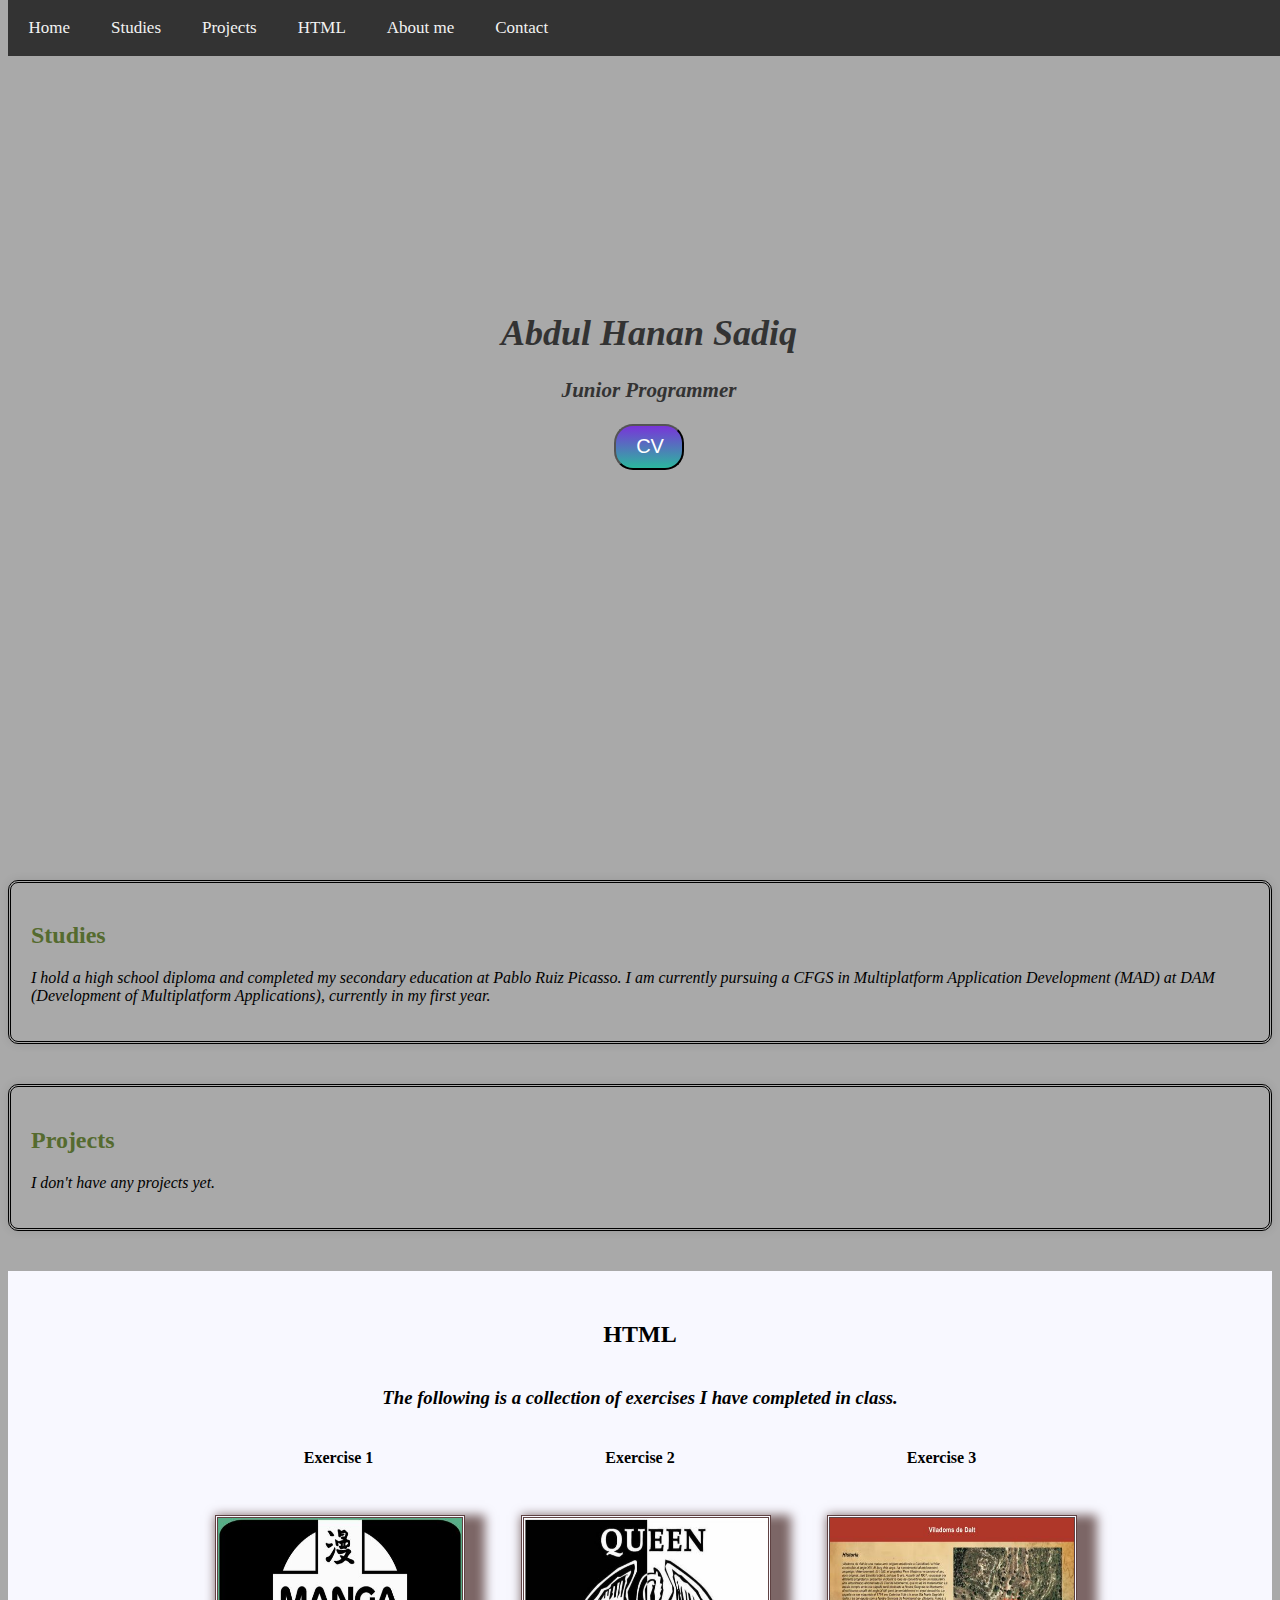
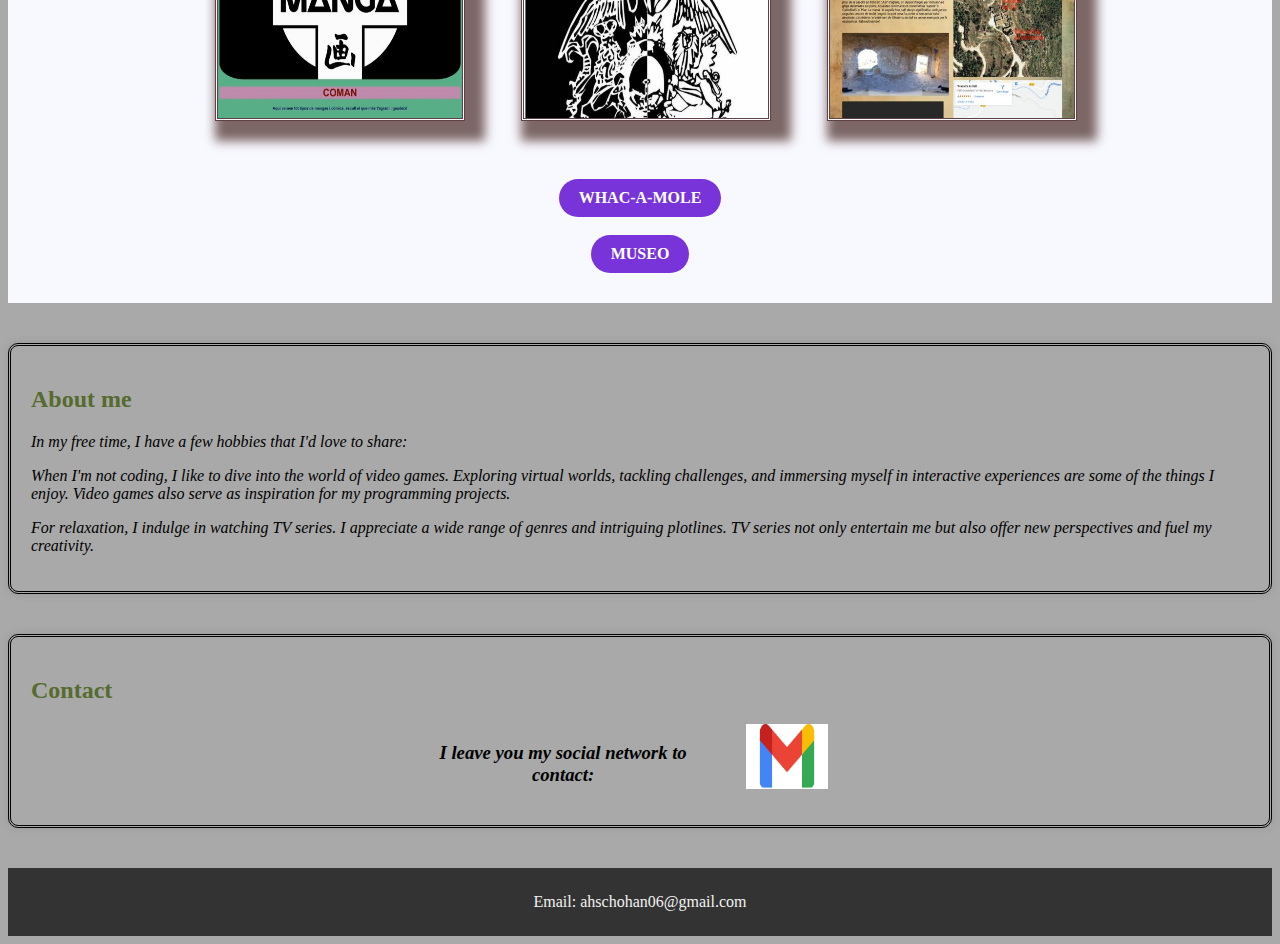
<file: index.html>
<!DOCTYPE html>
<html lang="en">

<head>
  <meta charset="UTF-8">
  <meta name="viewport" content="width=device-width, initial-scale=1.0">
  <link rel="stylesheet" href="index.css">
</head>

<body>

  <div class="navbar">
    <div id="links">
      <a href="">Home</a>
      <a href="#Studies">Studies</a>
      <a href="#Projects">Projects</a>
      <a href="#treballs">HTML</a>
      <a href="#somi">About me</a>
      <a href="#contact">Contact</a>
    </div>
  </div>

  <header>
    <div class="cuadro">
      <div class="text">
        <h1>Abdul Hanan Sadiq</h1>
        <h3>Junior Programmer</h3>
        <a href="Curriculum.pdf" download="Curriculum_Abdul.pdf">
          <button class="btn" type="button">CV</button>
        </a>
      </div>
    </div>
  </header>


  <section>
    <div id="Studies">
      <h2 class="Study">Studies</h2>
      <p class="frase1">I hold a high school diploma and completed my secondary education at Pablo Ruiz Picasso. I am
        currently pursuing a CFGS in Multiplatform Application Development (MAD) at DAM (Development of Multiplatform
        Applications), currently in my first year.</p>
    </div>
  </section>

  <section id="Projects">
    <h2 class="Project">Projects</h2>
    <p class="frase1">I don't have any projects yet.</p>
  </section>


  <div id="treballs">
    <h2 class="h2html">HTML</h2>
    <h3 class="frase1">The following is a collection of exercises I have completed in class.</h3>
    <h4>Exercise
      1&nbsp;&nbsp;&nbsp;&nbsp;&nbsp;&nbsp;&nbsp;&nbsp;&nbsp;&nbsp;&nbsp;&nbsp;&nbsp;&nbsp;&nbsp;&nbsp;&nbsp;&nbsp;&nbsp;&nbsp;&nbsp;&nbsp;&nbsp;&nbsp;&nbsp;&nbsp;&nbsp;&nbsp;&nbsp;&nbsp;&nbsp;&nbsp;&nbsp;&nbsp;&nbsp;&nbsp;&nbsp;&nbsp;&nbsp;&nbsp;&nbsp;&nbsp;&nbsp;&nbsp;&nbsp;&nbsp;&nbsp;&nbsp;&nbsp;&nbsp;&nbsp;&nbsp;&nbsp;&nbsp;&nbsp;&nbsp;&nbsp;&nbsp;Exercise
      2&nbsp;&nbsp;&nbsp;&nbsp;&nbsp;&nbsp;&nbsp;&nbsp;&nbsp;&nbsp;&nbsp;&nbsp;&nbsp;&nbsp;&nbsp;&nbsp;&nbsp;&nbsp;&nbsp;&nbsp;&nbsp;&nbsp;&nbsp;&nbsp;&nbsp;&nbsp;&nbsp;&nbsp;&nbsp;&nbsp;&nbsp;&nbsp;&nbsp;&nbsp;&nbsp;&nbsp;&nbsp;&nbsp;&nbsp;&nbsp;&nbsp;&nbsp;&nbsp;&nbsp;&nbsp;&nbsp;&nbsp;&nbsp;&nbsp;&nbsp;&nbsp;&nbsp;&nbsp;&nbsp;&nbsp;&nbsp;&nbsp;&nbsp;Exercise
      3</h4>
    <div class="imatges">
      <div class="link">
        <a href="https://abdulssa.netlify.app/exercicis/ex1" target="_blank">
          <img src="./foto_portfolio/parte1.jpeg" alt="Exercise 1">
        </a>
      </div>
      <div class="link">
        <a href="https://abdulssa.netlify.app/exercicis/ex2" target="_blank">
          <img src="./foto_portfolio/parte2.jpeg" alt="Exercise 2">
        </a>
      </div>
      <div class="link">
        <a href="https://abdulssa.netlify.app/exercicis/ex3" target="_blank">
          <img src="./foto_portfolio/parte3.jpeg" alt="Exercise 3">
        </a>
      </div>
    </div>
    <div class="WAM">
      <a href="./Whac-A-Molee/ex.G.html" class="highlight-link">WHAC-A-MOLE</a>
    </div><br>
    <div class="museo">
      <a href="./museo/museo.html" class="highlight-link">MUSEO</a>
    </div>
  </div>


  <section id="somi">
    <h2>About me</h2>
    <p class="frase1">In my free time, I have a few hobbies that I'd love to share:</p>
    <p class="frase1">When I'm not coding, I like to dive into the world of video games. Exploring virtual worlds,
      tackling challenges, and immersing myself in interactive experiences are some of the things I enjoy. Video games
      also serve as inspiration for my programming projects.</p>
    <p class="frase1">For relaxation, I indulge in watching TV series. I appreciate a wide range of genres and
      intriguing plotlines. TV series not only entertain me but also offer new perspectives and fuel my creativity.</p>
  </section>

  <section id="contact">
    <h2>Contact</h2>
    <div id="gmail">
      <h3 class="frasegmail">I leave you my social network to contact:</h3>
      <a href="mailto:ahschohan06@gmail.com">
        <img src="./foto_portfolio/gmail.jpg" alt="My Gmail">
      </a>
    </div>
    </div>
  </section>

  <footer>
    <div class="footer-container">
      <div class="footer-content">
        <p>Email: ahschohan06@gmail.com</p>
      </div>
    </div>
  </footer>
</body>

</html>
</file>
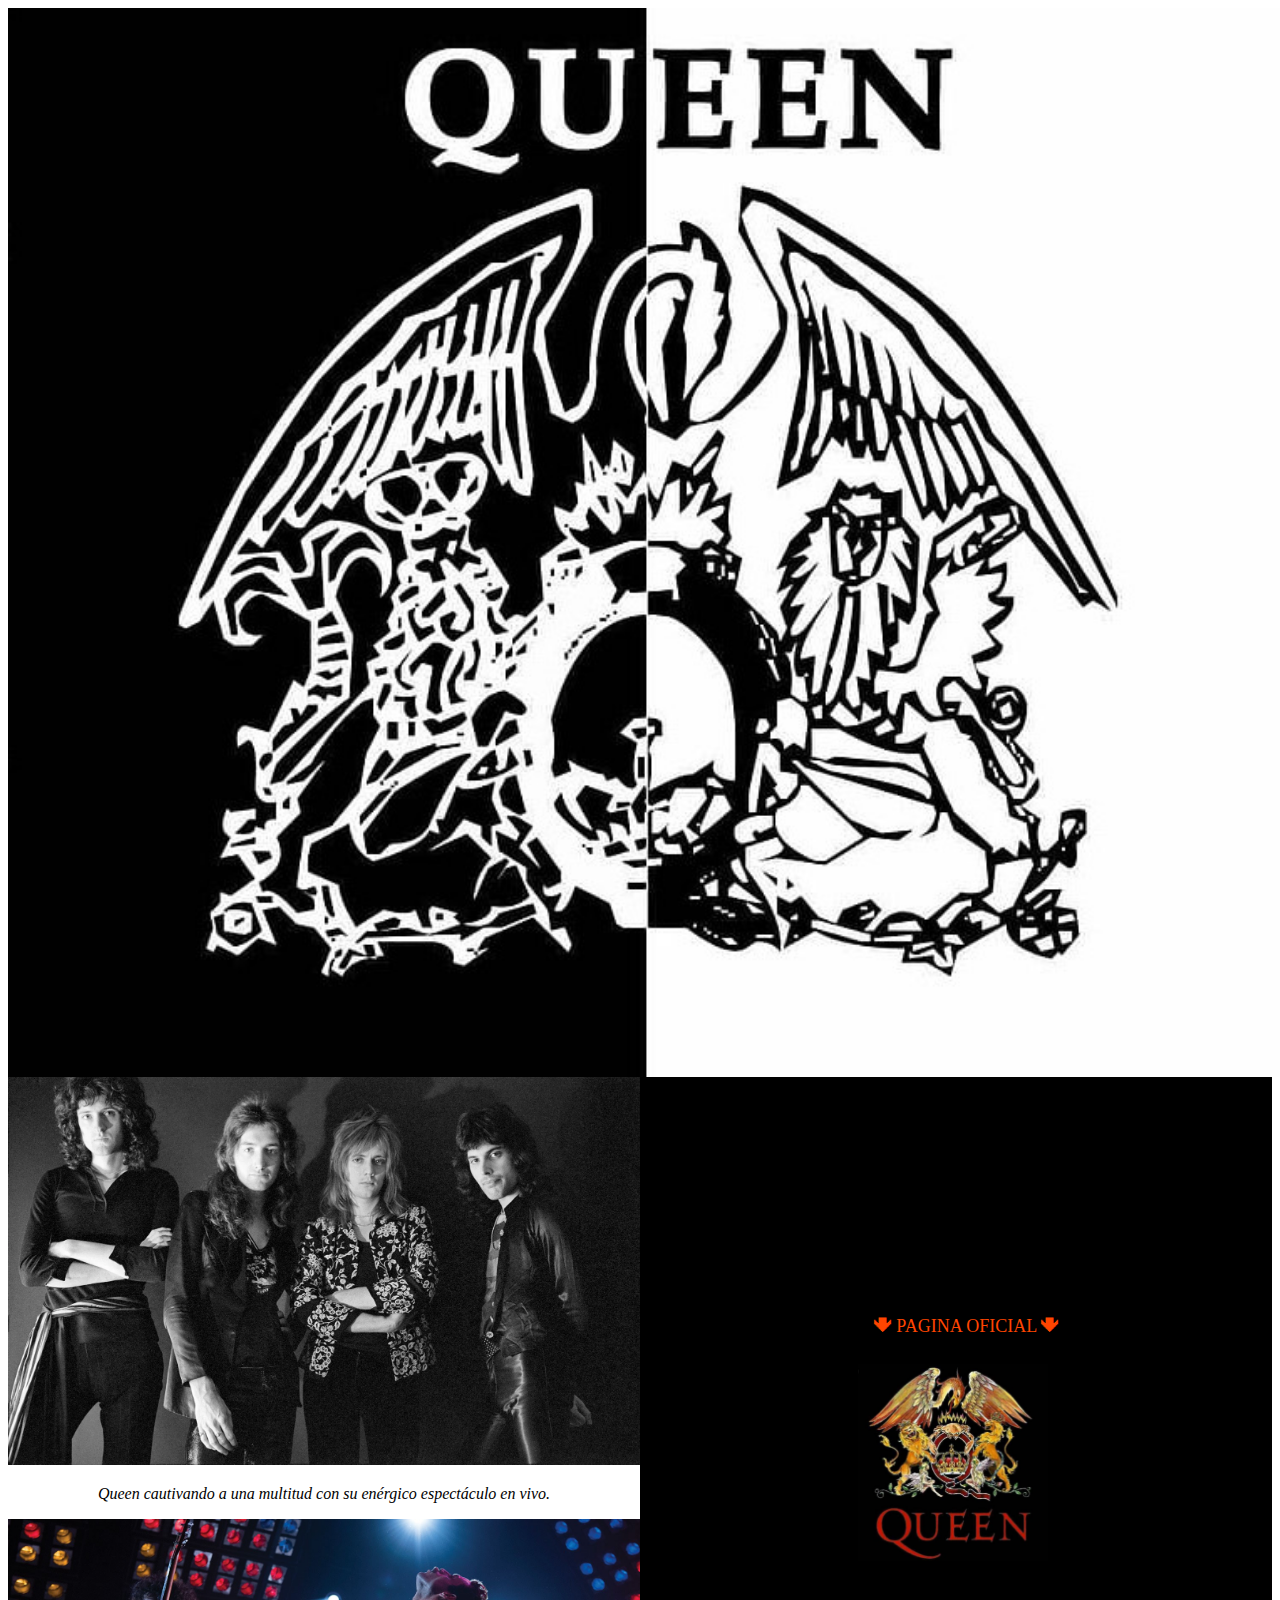
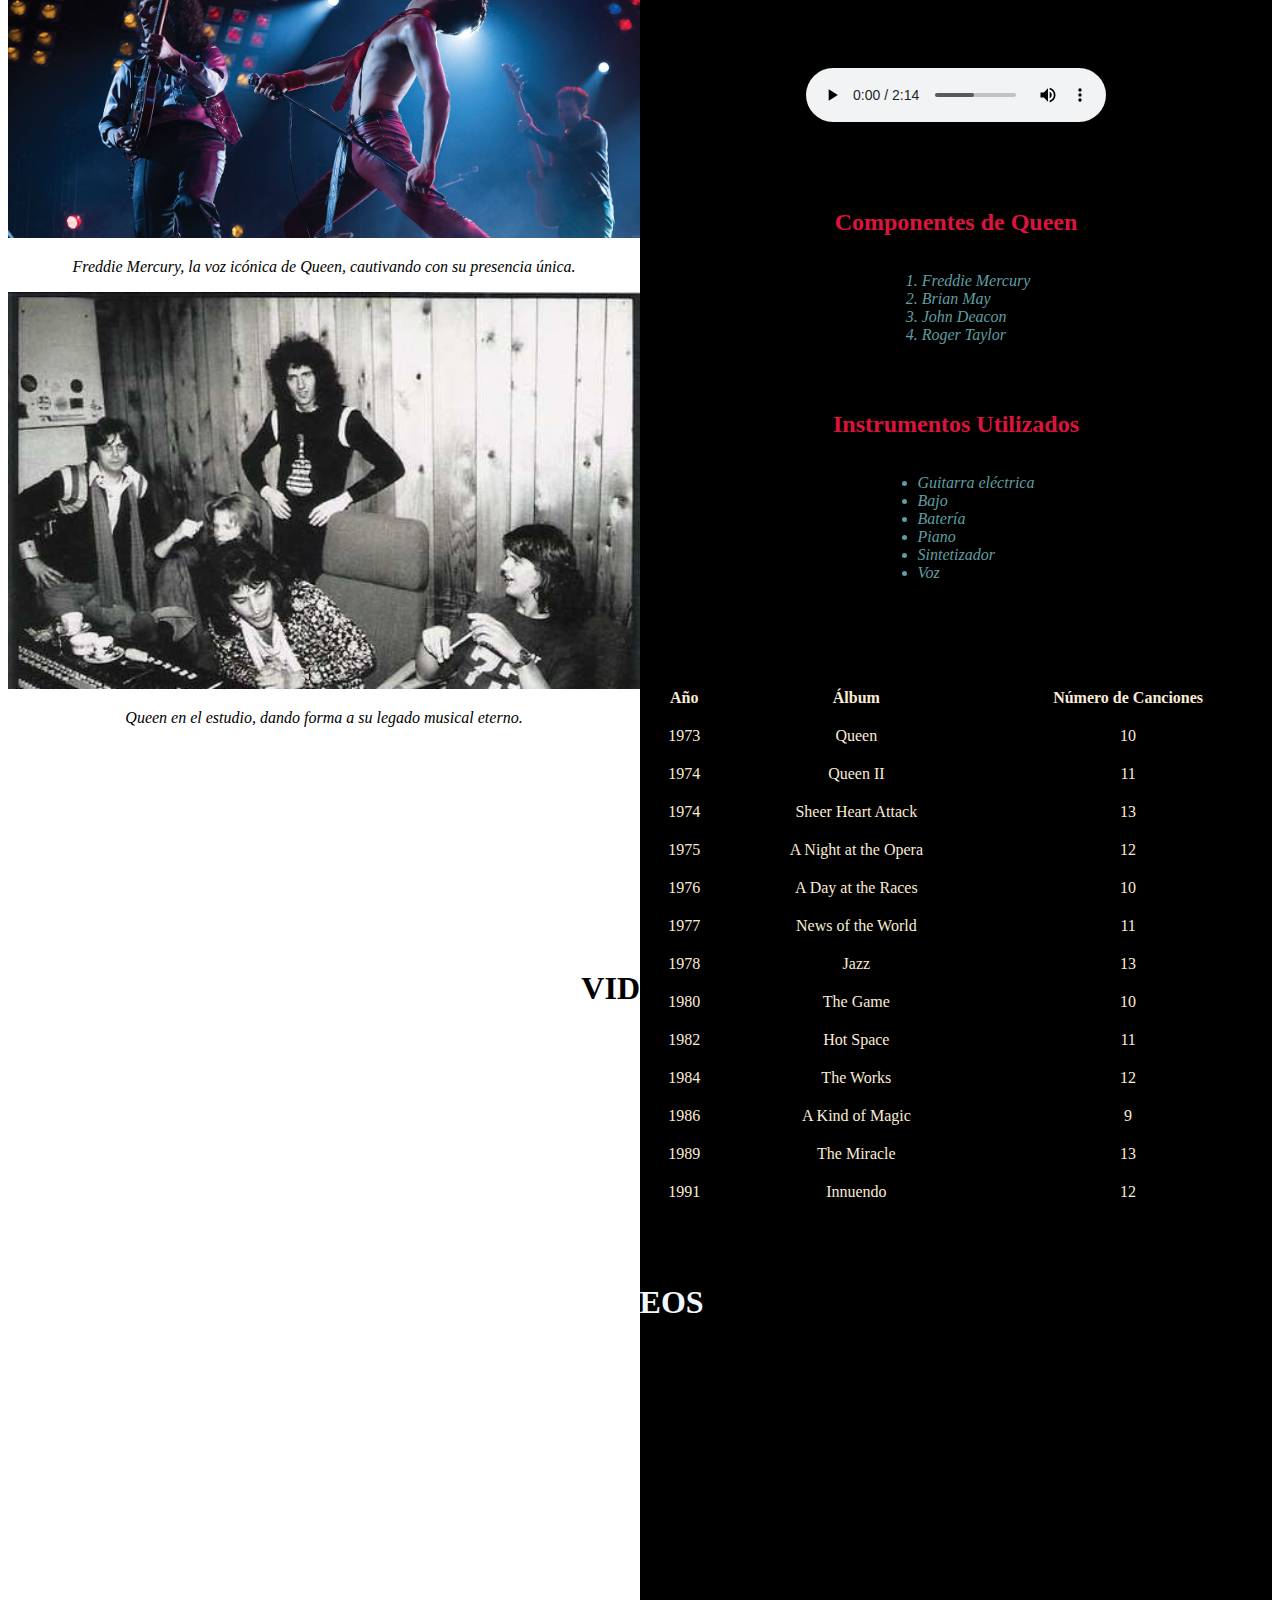
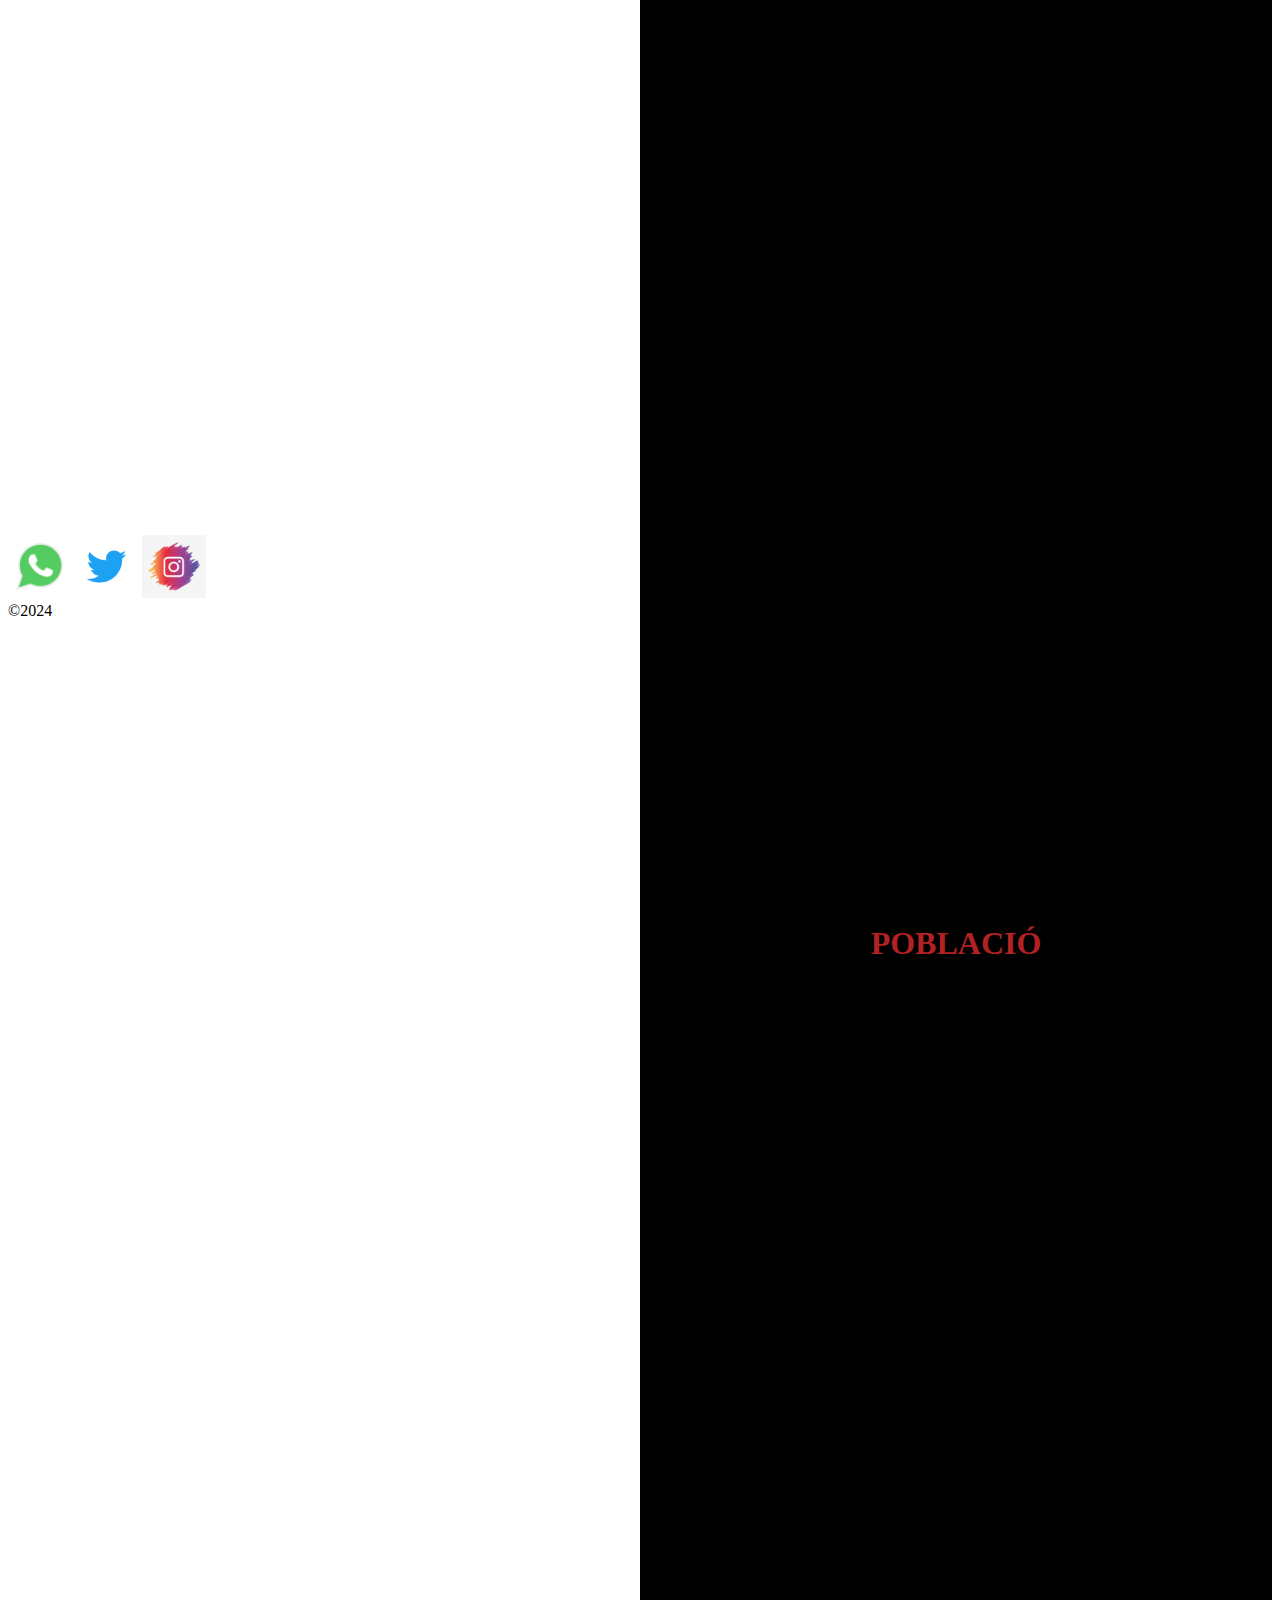
<file: exercicis/ex2.html>
<!DOCTYPE html>
<html>
<head>
    <meta charset="UTF-8">
    <title>MUSIC BOX</title>
    <link href="ex2.css" rel="stylesheet" type="text/css">
    <link rel="icon" href="./Fotos_Ex2/Queen_logo.png" type="image/png">
</head>
<body>
    <header>
        <img class="GFoto" src="./Fotos_Ex2/Queen_fondo.jpg" alt="Queen">
    </header>
    <div class="TODO" width="100%">  
        <div class="izquierda">
            <div class="gp">
                <img class="gp1" src="./Fotos_Ex2/Queen_GF1.webp" alt="">
                <p class="text1">Queen cautivando a una multitud con su enérgico espectáculo en vivo.</p>
                <img class="gp2" src="./Fotos_Ex2/Queen_GF2.jpg" alt="">
                <p class="text1">Freddie Mercury, la voz icónica de Queen, cautivando con su presencia única.</p>
                <img class="gp3" src="./Fotos_Ex2/Queen_GF3.jpg" alt=""> 
                <p class="text1">Queen en el estudio, dando forma a su legado musical eterno.</p> 
            </div>

            <h1 class="vid">VID</h1>
            <div>
                <iframe width="560" height="315" src="https://www.youtube.com/embed/VOgR4pcYl1k?si=YDgTWQ-G1tNvijYE" title="YouTube video player" frameborder="0" allow="accelerometer; autoplay; clipboard-write; encrypted-media; gyroscope; picture-in-picture; web-share" allowfullscreen></iframe><br><br><br>
                <iframe width="560" height="315" src="https://www.youtube.com/embed/BW0PgUCf9VU?si=RH7wgn52c8CfRpUd" title="YouTube video player" frameborder="0" allow="accelerometer; autoplay; clipboard-write; encrypted-media; gyroscope; picture-in-picture; web-share" allowfullscreen></iframe><br><br><br>
                <iframe width="560" height="315" src="https://www.youtube.com/embed/SPyAQqsjMBg?si=ODzOcsRNtwIc97CF" title="YouTube video player" frameborder="0" allow="accelerometer; autoplay; clipboard-write; encrypted-media; gyroscope; picture-in-picture; web-share" allowfullscreen></iframe><br><br><br>
            </div>
            <footer>
                <div class="redes-sociales">
                    <a href="https://www.whatsapp.com/" target="_blank"><img src="./Fotos_Ex1/wa.png" alt="Whatsapp"></a>
                    <a href="https://twitter.com/" target="_blank"><img src="./Fotos_Ex1/twitter.png" alt="Twitter"></a>
                    <a href="https://www.instagram.com/" target="_blank"><img src="./Fotos_Ex1/instagram.jpg" alt="Instagram"></a>
                </div>  
            &copy;2024
            
            </footer>
                
        </div>
        <div class="derecha">
            <div class="linkIMG">
                <p class="text">🢃 PAGINA OFICIAL 🢃</p>
                <a href="https://queenonlinestore.com/" target="_blank">
                    <img class="img" src="./Fotos_Ex2/foto1.jpg" alt="Link pagina oficial" width="70%" >
                </a>
            </div>
            <div class="audio">
                <audio class="audio" controls>
                    <source src="./Fotos_Ex2/22 - We Will Rock You.mp3" type="audio/mpeg">
                </audio>
            </div>
            <h2 class="components">Componentes de Queen</h2>
            <ol class="comp">
                <li>Freddie Mercury</li>
                <li>Brian May</li>
                <li>John Deacon</li>
                <li>Roger Taylor</li>
            </ol>
            
            <h2 class="Instrumentos">Instrumentos Utilizados</h2>
            <ul class="Instru">
                <li>Guitarra eléctrica</li>
                <li>Bajo</li>
                <li>Batería</li>
                <li>Piano</li>
                <li>Sintetizador</li>
                <li>Voz</li>
            </ul>
            <h1 class="album">Álbumes de Queen</h1>

    <table class="tabla">
        <tr>
            <th>Año</th>
            <th>Álbum</th>
            <th>Número de Canciones</th>
        </tr>
        <tr>
            <td>1973</td>
            <td>Queen</td>
            <td>10</td>
        </tr>
        <tr>
            <td>1974</td>
            <td>Queen II</td>
            <td>11</td>
        </tr>
        <tr>
            <td>1974</td>
            <td>Sheer Heart Attack</td>
            <td>13</td>
        </tr>
        <tr>
            <td>1975</td>
            <td>A Night at the Opera</td>
            <td>12</td>
        </tr>
        <tr>
            <td>1976</td>
            <td>A Day at the Races</td>
            <td>10</td>
        </tr>
        <tr>
            <td>1977</td>
            <td>News of the World</td>
            <td>11</td>
        </tr>
        <tr>
            <td>1978</td>
            <td>Jazz</td>
            <td>13</td>
        </tr>
        <tr>
            <td>1980</td>
            <td>The Game</td>
            <td>10</td>
        </tr>
        <tr>
            <td>1982</td>
            <td>Hot Space</td>
            <td>11</td>
        </tr>
        <tr>
            <td>1984</td>
            <td>The Works</td>
            <td>12</td>
        </tr>
        <tr>
            <td>1986</td>
            <td>A Kind of Magic</td>
            <td>9</td>
        </tr>
        <tr>
            <td>1989</td>
            <td>The Miracle</td>
            <td>13</td>
        </tr>
        <tr>
            <td>1991</td>
            <td>Innuendo</td>
            <td>12</td>
        </tr>
    </table>
    <h1 class="vid1">EOS</h1>   

       <div class="video">
        <iframe width="560" height="315" src="https://www.youtube.com/embed/2rnmYVQk01g?si=p3_KJX5oYrCPALtr" title="YouTube video player" frameborder="0" allow="accelerometer; autoplay; clipboard-write; encrypted-media; gyroscope; picture-in-picture; web-share" allowfullscreen></iframe><br><br><br>
        <iframe width="560" height="315" src="https://www.youtube.com/embed/f34FJJPP6LU?si=p3aS3yahu_e5tR0i" title="YouTube video player" frameborder="0" allow="accelerometer; autoplay; clipboard-write; encrypted-media; gyroscope; picture-in-picture; web-share" allowfullscreen></iframe><br><br><br>
        <iframe width="560" height="315" src="https://www.youtube.com/embed/wJC2om_FBl8?si=DzV5eEswVrUg77_x" title="YouTube video player" frameborder="0" allow="accelerometer; autoplay; clipboard-write; encrypted-media; gyroscope; picture-in-picture; web-share" allowfullscreen></iframe>
       <div>
        
        <h1 class="Pobl">POBLACIÓ</h1>

        
       </div>
       
      
    </div>
    <div>
        <iframe src="https://www.google.com/maps/embed?pb=!1m18!1m12!1m3!1d757881.7431083241!2d-0.337278331407085!3d51.394725417195076!2m3!1f0!2f0!3f0!3m2!1i1024!2i768!4f13.1!3m3!1m2!1s0x47d8a00baf21de75%3A0x52963a5addd52a99!2sLondres%2C%20Reino%20Unido!5e0!3m2!1ses!2ses!4v1707761161597!5m2!1ses!2ses" width="600" height="450" style="border:0;" allowfullscreen="" loading="lazy" referrerpolicy="no-referrer-when-downgrade"></iframe>
    </div>
    
</body>
</html>
</file>
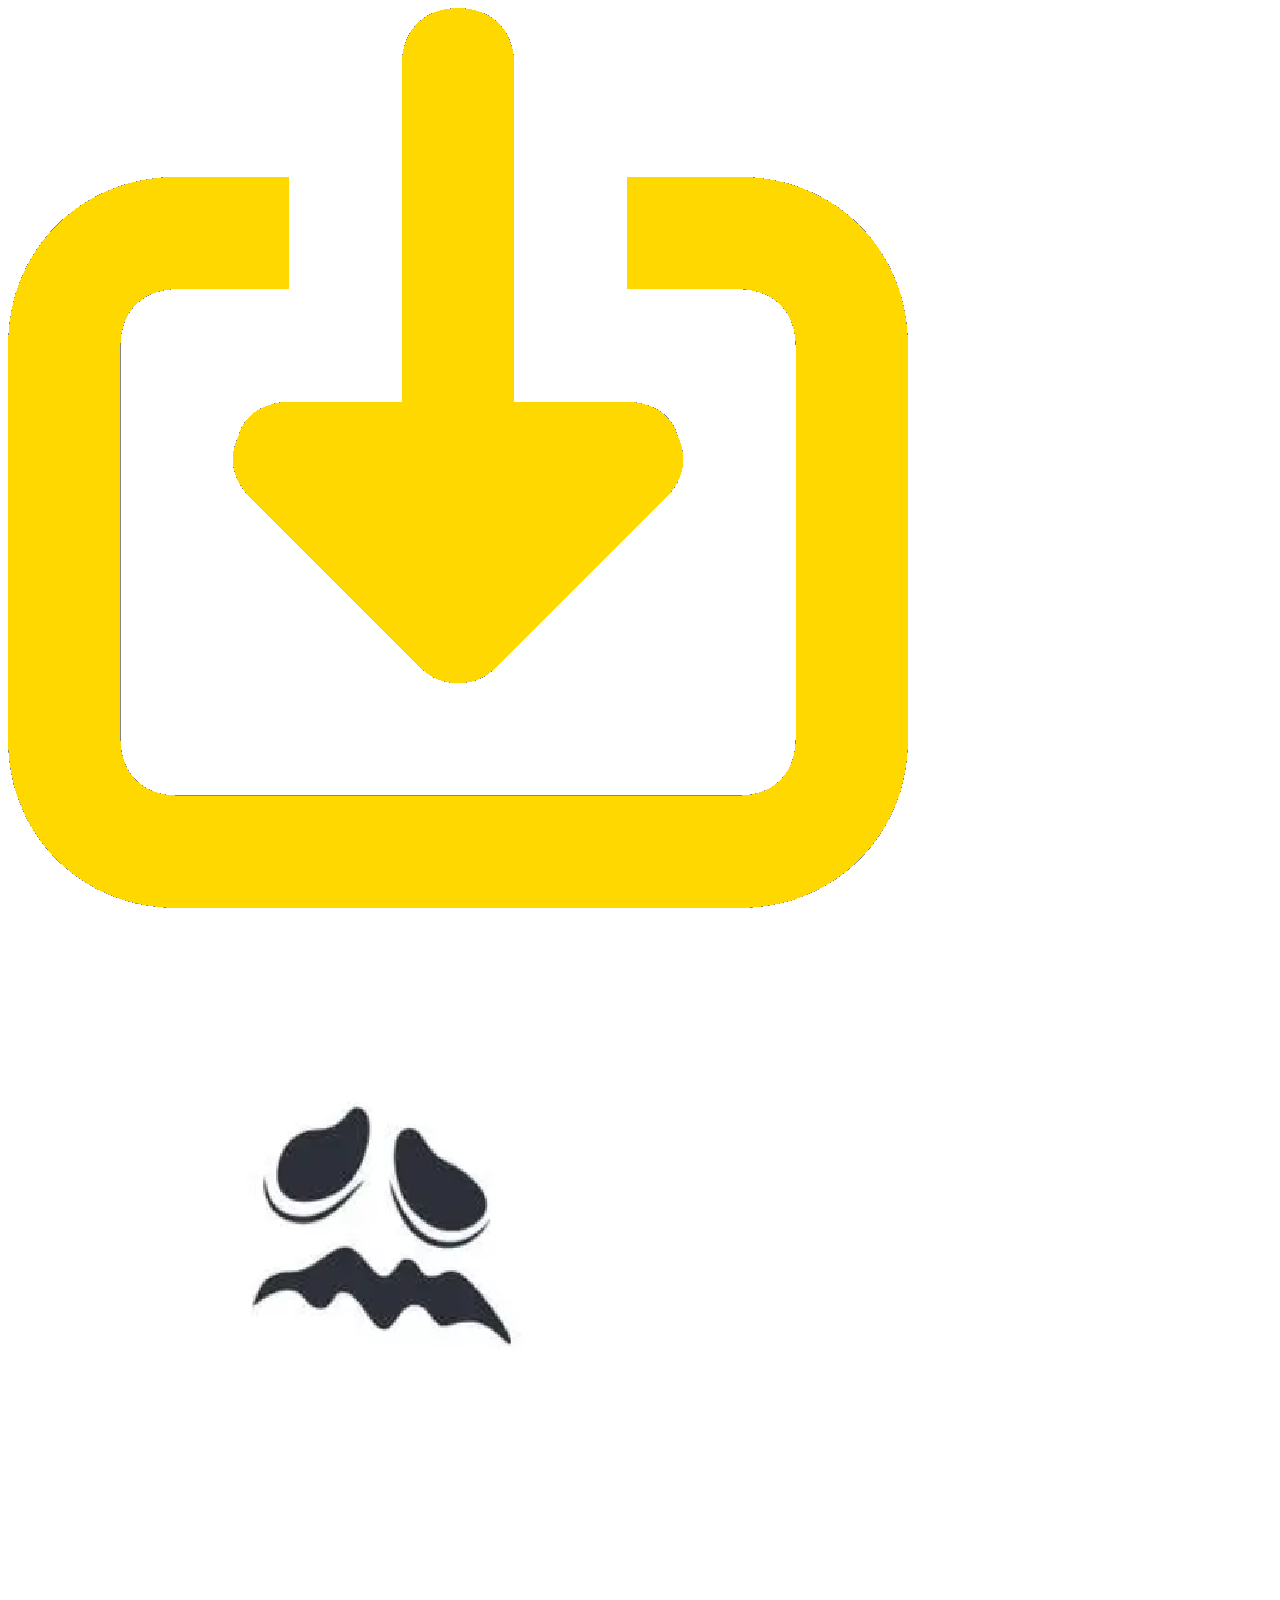
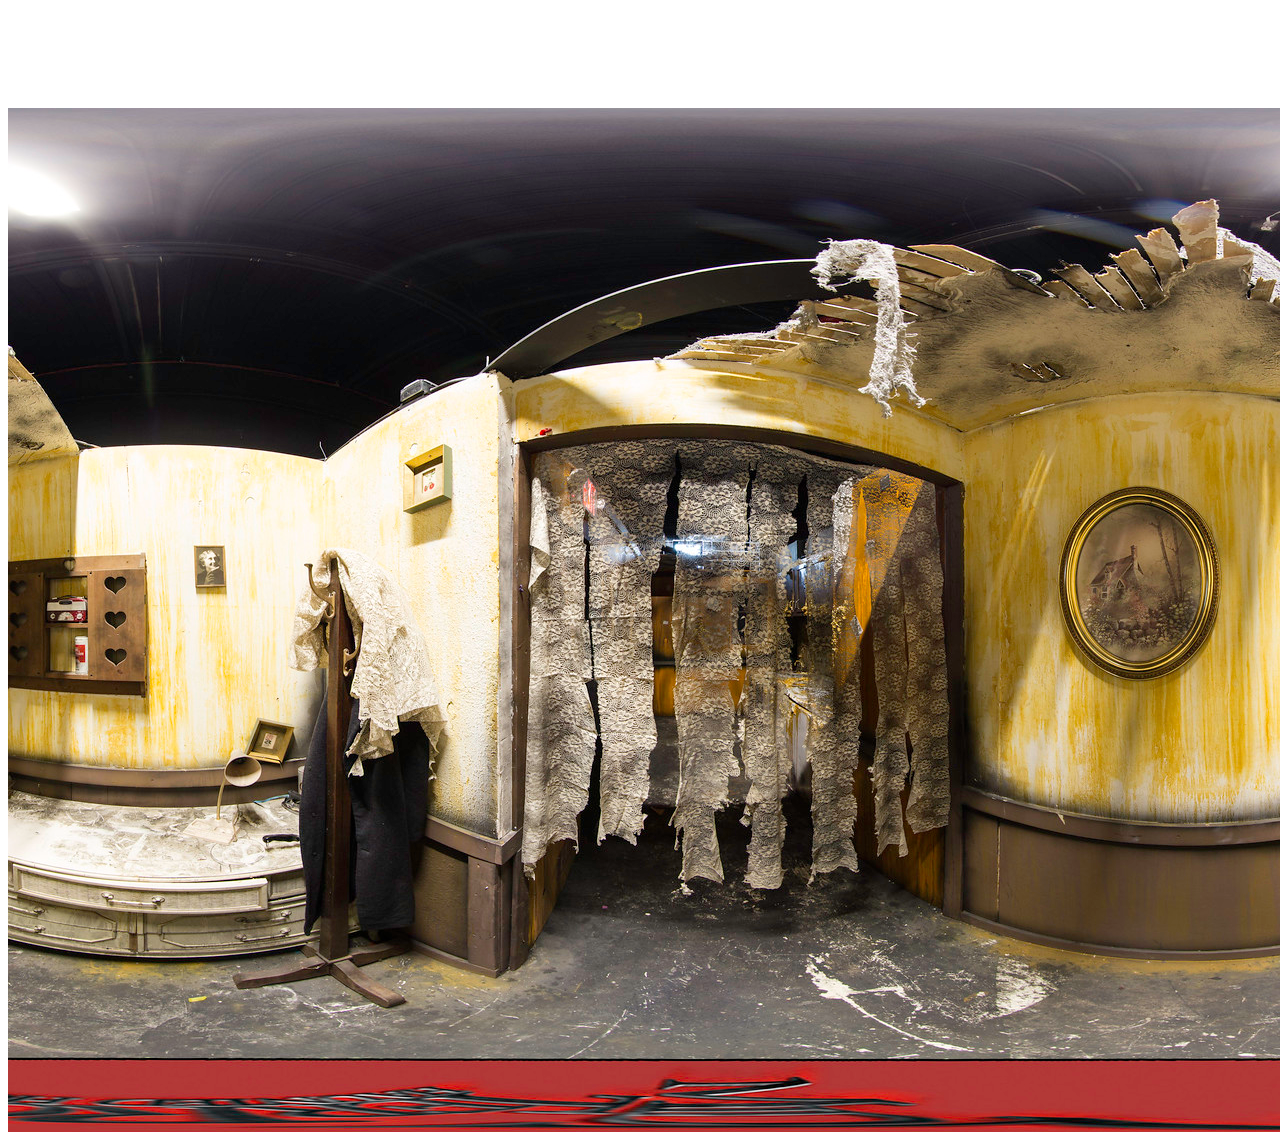
<file: museo/museo.html>
<html>
  <head>
    <script src="https://aframe.io/releases/1.2.0/aframe.min.js"></script>
    <script>
        AFRAME.registerComponent("mylink", {
        init: function() {  
         this.el.addEventListener("click", (e) => {              
            window.location = this.data.href;      
           })
        }
      })
    </script>

  </head>
  <body>
  <a-scene cursor="rayOrigin: mouse">
    <a-assets>
      <img id="imgSortida" src="assets/entragroc.png" >
      <img id="imgFantasma" src="assets/fantasma.png" >
      <img id="imgCasa" src="assets/casamaldita.jpg" >
      <a-asset-item id="dracula" src="assets/dracula/scene.gltf"></a-asset-item>
    </a-assets>
   
    <a-entity camera look-controls wasd-controls="false">
    <!-- fuseTimeout = el temps que triga en fer click des de que es posiciona sobre un objecte-->
     <a-entity cursor="fuse: true; fuseTimeout: 2000"
           position="0 0 -1"
           geometry="primitive: ring; radiusInner: 0.02; radiusOuter: 0.03"
           material="color: red; shader: flat"
           animation="property: components.material.material.color;
                 type: color;
                 to: white;
                 dur: 1000;
                 dir: alternate;
                 loop: true">
     </a-entity>
    </a-entity>

   
   
      <a-sky src="#imgCasa"></a-sky>
      <a-sphere position="5 2 -5" radius="1"  src="#imgFantasma"
                animation="property: rotation; dur: 10000;
                       to: 0 360 0; loop: true">          
       </a-sphere>
      <a-entity gltf-model="#dracula" position="0 -3.5 -5" scale="0.02 0.02 0.02"
                animation="property: position; dur: 2000; from: 0 -3.5 -5; to: 0 -3 -5; dir: alternate; loop: true">        
      </a-entity>
      <a-plane position="-1.5 0 1.5" src="#imgSortida" rotation="0 150 0"  transparent="true" mylink="href: https://www.wikipedia.org/;"></a-plane>
    </a-scene>
  </body>
</html>
</file>
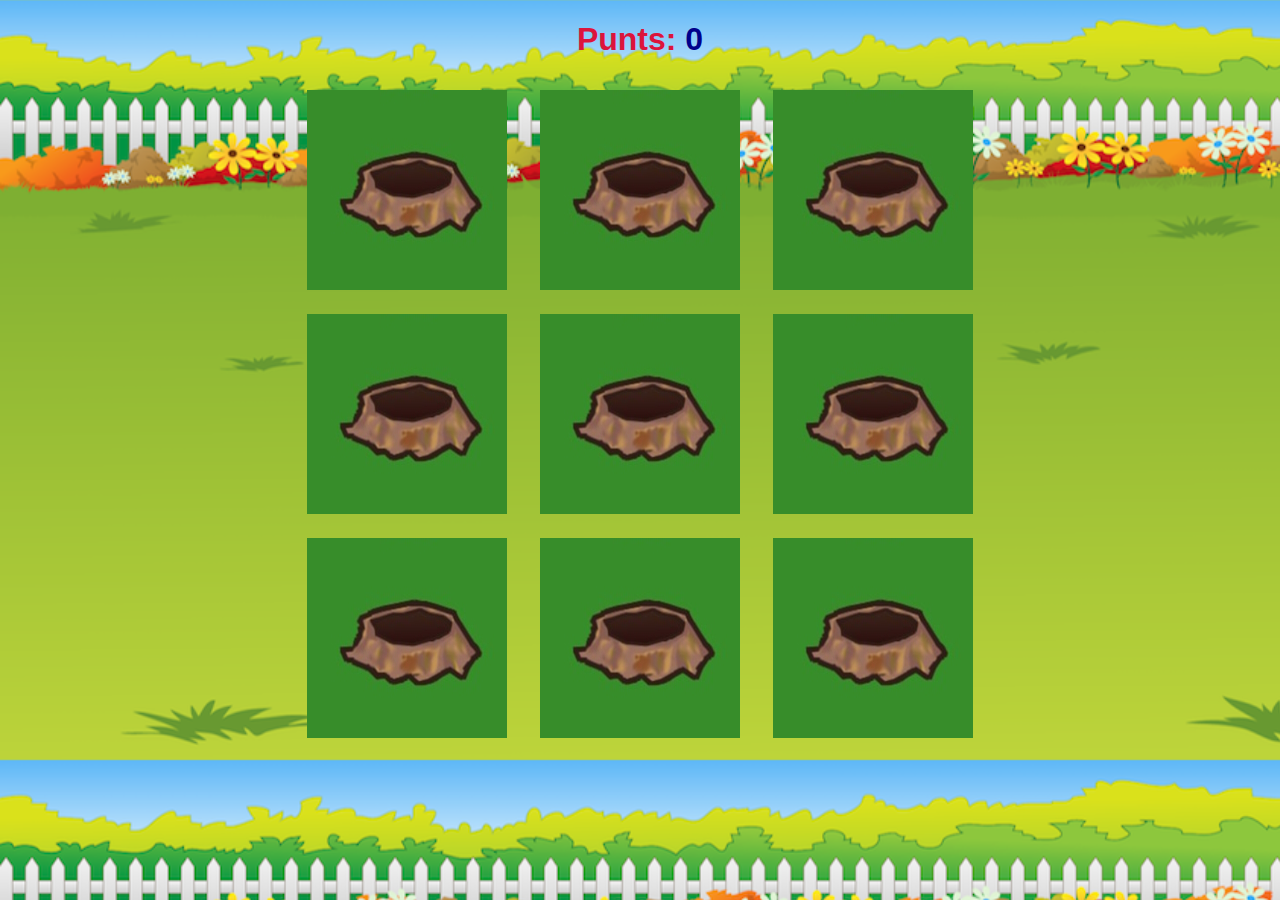
<file: Whac-A-Molee/ex.G.html>
<!DOCTYPE html>
<html lang="ca">

<head>
  <meta charset="UTF-8">
  <meta name="viewport" content="width=device-width, initial-scale=1.0">
  <link rel="stylesheet" href="mole.css">
  <title>Whac-A-Mole</title>
</head>

<body>

  <h1>Punts: <span id="score">0</span></h1>
 

  <div id="container">
    <div>
      <img src="./Ex4/topoNo.jpg" alt="">
    </div>
    <div>
      <img src="./Ex4/topoNo.jpg" alt="">
    </div>
    <div>
      <img src="./Ex4/topoNo.jpg" alt="">
    </div>
    <div>
      <img src="./Ex4/topoNo.jpg" alt="">
    </div>
    <div>
      <img src="./Ex4/topoNo.jpg" alt="">
    </div>
    <div>
      <img src="./Ex4/topoNo.jpg" alt="">
    </div>
    <div>
      <img src="./Ex4/topoNo.jpg" alt="">
    </div>
    <div>
      <img src="./Ex4/topoNo.jpg" alt="">
    </div>
    <div>
      <img src="./Ex4/topoNo.jpg" alt="">
    </div>
  </div>

  <script>
    let score = 0;
    let topoNormal = "./Ex4/topoNo.jpg";
  let topoActivo = "./Ex4/topoSi.jpg";
  let topoGolpeado = "./Ex4/topoPam.jpg";


    function showMole(mole) {
    mole.src = "./Ex4/topoSi.jpg";
    setTimeout(function () {
      mole.src = "./Ex4/topoNo.jpg";
    }, 1000);
    }

    function whackMole(event) {
    let mole = event.target;
    if (mole.src.includes('/topoSi.jpg')) {
      score += 10;
      document.getElementById('score').textContent = score;
      let audio = new Audio('./Ex4/boing.mp3');
      audio.play();
      mole.src = topoGolpeado;
    }
  }

  let moles = document.querySelectorAll('#container img');
  moles.forEach(function(mole) {
    mole.addEventListener('click', whackMole);
  });

  setInterval(function () {
    let random = Math.random();
    if (random < 0.5) {
      let randomIndex = Math.floor(Math.random() * moles.length);
      showMole(moles[randomIndex]);
    }
  }, 900); 
  </script>
</body>

</html>
</file>
<file: index.css>
body{
  background-color:darkgray;
  
}

.navbar {
  overflow: hidden;
  background-color: #333;
  position: fixed;
  top: 0;
  width: 100%;
  
}

.navbar a {
  float: left;
  display: block;
  color: #f2f2f2;
  text-align: center;
  padding: 1.4% 1.6%;
  text-decoration: none;
  font-size: 17px;
}

.navbar a:hover {
  background: #ddd;
  color: black;
}


header{

  text-align: center;
  padding: 180px;
  margin: auto;
  font-style: italic;
  font-size: large 
}

.cuadro{
  color: #333;
  margin-bottom: 10%;
  width: 80%;
  padding: 11%;
 
}
 


.btn {
  background: #7934d9;
  background-image: -webkit-linear-gradient(top, #7934d9, #2bb89e);
  background-image: -moz-linear-gradient(top, #7934d9, #2bb89e);
  background-image: -ms-linear-gradient(top, #7934d9, #2bb89e);
  background-image: -o-linear-gradient(top, #7934d9, #2bb89e);
  background-image: linear-gradient(to bottom, #7934d9, #2bb89e);
  -webkit-border-radius: 19;
  -moz-border-radius: 19;
  border-radius: 19px;
  font-family: Arial;
  color: #ffffff;
  font-size: 20px;
  padding: 9px 18px 10px 20px;
  text-decoration: none;
}

.btn:hover {
  background: #b73cfa;
  background-image: -webkit-linear-gradient(top, #b73cfa, #d98c34);
  background-image: -moz-linear-gradient(top, #b73cfa, #d98c34);
  background-image: -ms-linear-gradient(top, #b73cfa, #d98c34);
  background-image: -o-linear-gradient(top, #b73cfa, #d98c34);
  background-image: linear-gradient(to bottom, #b73cfa, #d98c34);
  text-decoration: none;
}
a
.text {
  text-align: center;
  position: absolute;
  top: 40%;
  left: 50%;
  transform: translate(-50%, -50%);
  color: white;
  }


section {
  text-align: left;
  margin: 40px 0;
  padding: 20px;
  border-radius: 10px;
  box-shadow: 0 0 10px rgba(0, 0, 0, 0.1);
  color: black;
  border-style: double;
}

h2 {
  color:darkolivegreen;
}

.frase1{
  font-style: italic;

}
.h2html{
text-align: center;
color:black;
}
#treballs {
  display: flex;
  flex-direction: column;
 align-items: center;
  padding: 30px;
  background-color: ghostwhite;
}
.imatges{
  display: flex;
  flex-wrap: nowrap;
  margin-left: 1%;
}

.link {
  width: 300px;
  height: 200px;
  overflow: hidden;
  border-style: double;
  border-color: rgb(95, 66, 66);
  margin: 3%;
  box-shadow: 10px 10px 10px 10px rgb(124, 102, 102);
}
.link:hover{
  transform: scale(1.2);
  
}

.link img {
  width: 100%;
  height: 100%;
  border: 0;
}

#gmail{

  display: flex;
  flex-wrap: nowrap;
  text-align: center;
  justify-content: center;
  margin-left: 32%;
}
#gmail a{
  text-decoration: none;
}
#gmail img{
  margin-right: 70%;
  width: 15%;
  height: 80%;
}
#gmail img:hover {
  transform: scale(1.2);
}
.frasegmail{
  font-style: italic;
}

footer {
  background-color: #333;
  color: #f2f2f2;
  padding: 15px 0;
}
.footer-container {
  display: flex;
  justify-content: space-around;
}

.footer-content {
  text-align: center;
}

.footer-content h3 {
  font-size: 20px;
}

.footer-content p, .footer-content a {
  margin: 10px 0;
  text-decoration: none;
  color: #f2f2f2;
}

.footer-content a:hover {
  text-decoration: underline;
}

@media (max-width: 768px) {
  body{
    #treballs h3{
     font-size: 17px;
    }
    .imatges{
      display: flex;
      flex-direction: column;
    }
    .link{
     margin-top: 10%;
    }
    .menu{
      display: flex;
      flex-wrap: nowrap;
    }
    .menu a{
      padding: 8px 8px;
    }

    .mobile{
      max-width: 480px;
      margin: auto;

    }
    footer {
      padding: 8px 0;
    }
  }
}

/* Whac A Mole*/

.WAM {
    text-align: center;
    margin-top: 30px;
}

.highlight-link {
  display: inline-block;
  padding: 10px 20px;
  background-color: #7934d9;
  color: white;
  text-decoration: none;
  font-weight: bold;
  border-radius: 25px;
  transition: background-color 0.3s ease;
}

.highlight-link:hover {
  background-color: #b73cfa;
}
</file>
<file: exercicis/ex2.css>
.GFoto {
    display: block;
    width: 100%;
    margin: auto;
   
position: absolute ;
}   



.TODO{
    display: flex;
    justify-content: space-between;
    height: 4800px;
}

.izquierda{ 
width: 50%;
background-color: white;
}

.gp{
    width: 100%;
    padding-top: 168.85%;
}
.gp1{
    width: 100%;
}
.gp2{
    width: 100%;
}
.gp3{
    width: 100%;
}
.text1{
    font-size: medium;
    font-style: italic;
    text-align: center;
}

.vid{
    font-size: xx-large;
    text-align: right;
    padding-top: 35%;
    margin-bottom: 10%;
}
.redes-sociales img {
    width: 10%;
    height: 10%; 
  
   
}

.derecha{
    width: 50%;
    background-color: black;
    display: flex;
    flex-direction: column;
    justify-content: center;
    align-items: center;
    padding-top: 88.60%;

}

.text{
    font-size: large;
    width: 70%;
    color: orangered;
    margin-left: 24%;
    padding-bottom: 3%;
   
}
.linkIMG{
    
   
    width: 50%;
}
.img{
    width: 60%;
    margin-left: 19%;
}

.audio{
    padding-top: 11%;
}
.components{
    color: crimson;
    padding-top: 10%;
}
.Instrumentos{
    color: crimson;
    padding-top: 5%;
}
.comp, .Instru{
    color: cadetblue;
    font-style: italic;
}

.tabla{
    width: 100%;
    color: antiquewhite;
    justify-content: center;
   
}
th, td {
    border: 1px solid black;
    padding: 8px;
    text-align: center;
}
.vid1{
    color: aliceblue;
    text-align: left;
    padding-top: 8%;
    margin-right: 90%;
    margin-bottom: 10%;
}

.Pobl{
    font-size: xx-large;
    text-align: center;
   color: firebrick;
   margin-top: 20%;
}
</file>
<file: Whac-A-Molee/mole.css>
body{
    background-image: url(./whac\ a\ mole.png);
    background-size: cover; 
    font-family: Arial, sans-serif;
  }

  #mole {
    width: 200px;
    height: 200px;
    background-image: url('./exercicis/Ex4/topoNo.jpg');
    background-size: cover;
    cursor: pointer;
  }

  #container {
    display: flex;
    flex-wrap: wrap;
    justify-content: space-around;
    max-width: 700px; 
    margin: auto;
  }

  #container div {
    margin: 10px;
  }

  h1 {
    text-align: center;
    color: crimson; 
  }

  #score {
    color:darkblue; 
  }

  @media screen and (max-width: 600px) {
    #container {
      max-width: 90%; 
    }

    #mole {
        width: 100px; 
        height: 100px; 
      }
    }
</file>
